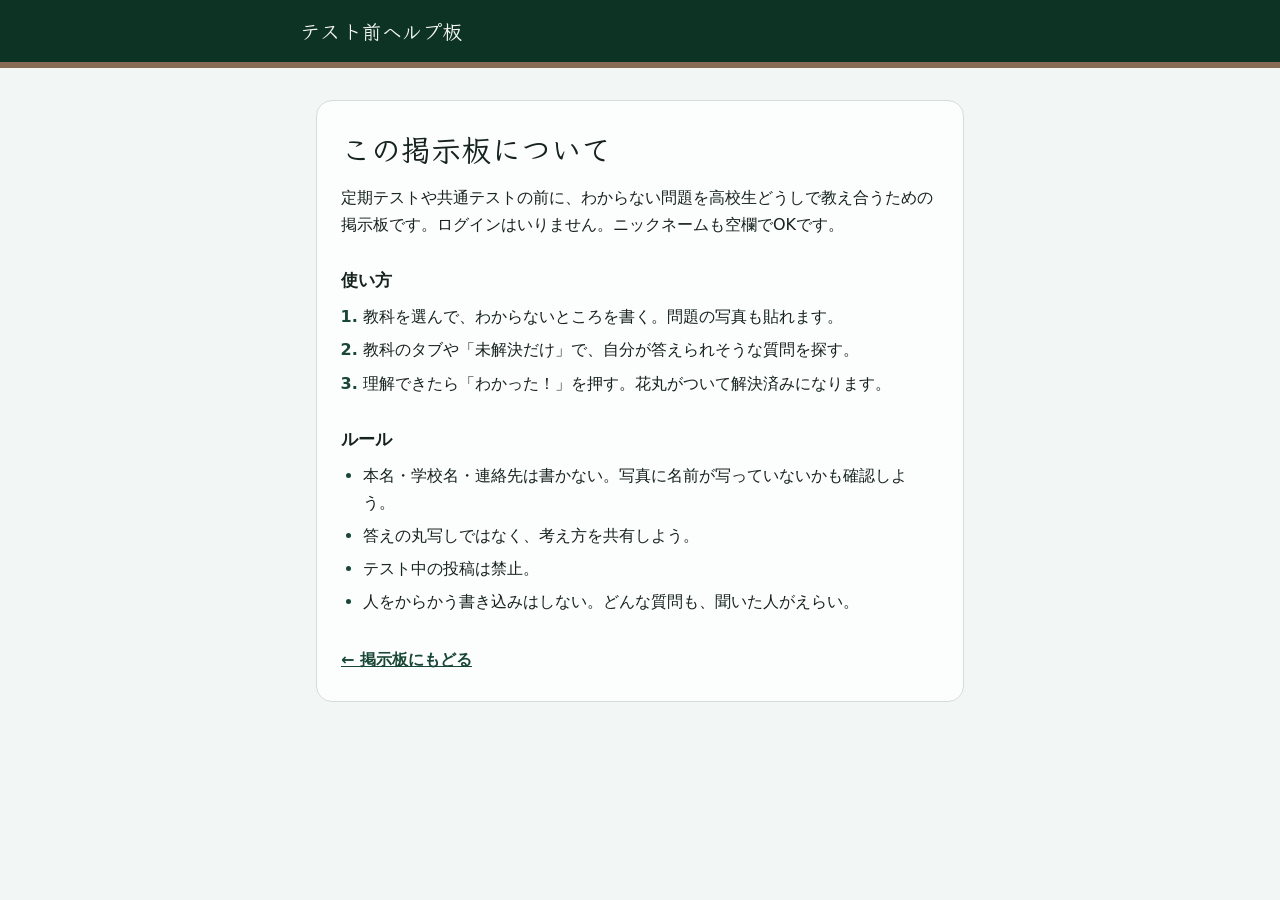
<file: static/about.html>
<!doctype html>
<html lang="ja">
<head>
  <meta charset="utf-8">
  <meta name="viewport" content="width=device-width, initial-scale=1">
  <meta name="theme-color" content="#21443a">
  <title>この掲示板について - テスト前ヘルプ板</title>
  <link rel="preconnect" href="https://fonts.googleapis.com">
  <link rel="preconnect" href="https://fonts.gstatic.com" crossorigin>
  <link rel="stylesheet" href="https://fonts.googleapis.com/css2?family=Klee+One:wght@600&display=swap">
  <link rel="stylesheet" href="style.css">
</head>
<body>
<header class="mini-head"><div class="mini-head-inner"><a href="/">テスト前ヘルプ板</a></div></header>
<main class="page">
  <article class="sheet">
    <h1>この掲示板について</h1>
    <p>定期テストや共通テストの前に、わからない問題を高校生どうしで教え合うための掲示板です。ログインはいりません。ニックネームも空欄でOKです。</p>

    <h2>使い方</h2>
    <ol>
      <li>教科を選んで、わからないところを書く。問題の写真も貼れます。</li>
      <li>教科のタブや「未解決だけ」で、自分が答えられそうな質問を探す。</li>
      <li>理解できたら「わかった！」を押す。花丸がついて解決済みになります。</li>
    </ol>

    <h2>ルール</h2>
    <ul>
      <li>本名・学校名・連絡先は書かない。写真に名前が写っていないかも確認しよう。</li>
      <li>答えの丸写しではなく、考え方を共有しよう。</li>
      <li>テスト中の投稿は禁止。</li>
      <li>人をからかう書き込みはしない。どんな質問も、聞いた人がえらい。</li>
    </ul>

    <a class="back" href="/">← 掲示板にもどる</a>
  </article>
</main>
</body>
</html>
</file>
<file: static/style.css>
/* テスト前ヘルプ板 — 黒板グリーン × 蛍光ペン × 赤ペン */
:root {
  --brand: oklch(0.36 0.06 165);
  --brand-deep: oklch(0.29 0.05 165);
  --brand-soft: oklch(0.93 0.03 165);
  --chalk: oklch(0.97 0.01 120);
  --chalk-2: oklch(0.88 0.02 150);

  --bg: oklch(0.972 0.006 165);
  --sheet: oklch(0.995 0.002 165);
  --rule: oklch(0.89 0.012 165);
  --rule-soft: oklch(0.935 0.01 165);
  --ink: oklch(0.24 0.02 165);
  --ink-2: oklch(0.43 0.02 165);
  --ink-3: oklch(0.52 0.018 165);

  --marker: oklch(0.92 0.15 102);
  --marker-soft: oklch(0.965 0.07 102);
  --red: oklch(0.52 0.19 27);
  --red-soft: oklch(0.95 0.03 27);
  --focus: oklch(0.55 0.13 165);

  --font-ui: "Hiragino Sans", "Hiragino Kaku Gothic ProN", "Noto Sans JP", "Yu Gothic UI", "Meiryo", system-ui, sans-serif;
  --font-hand: "Klee One", "Hiragino Mincho ProN", "Yu Mincho", serif;

  --r-sm: 6px;
  --r-md: 10px;
  --r-lg: 16px;
  --ease-out: cubic-bezier(0.22, 1, 0.36, 1);

  --z-sticky: 10;
  --z-skip: 50;
}

* { box-sizing: border-box; }
html { -webkit-text-size-adjust: 100%; scroll-padding-top: 72px; }
body {
  margin: 0;
  font-family: var(--font-ui);
  font-size: 1rem;
  line-height: 1.7;
  color: var(--ink);
  background: var(--bg);
  -webkit-font-smoothing: antialiased;
}
h1, h2, h3 { text-wrap: balance; word-break: auto-phrase; }
a { color: var(--brand); }
img { display: block; max-width: 100%; }
:focus-visible { outline: 3px solid var(--focus); outline-offset: 2px; border-radius: var(--r-sm); }

.skip {
  position: absolute; left: 12px; top: -48px; z-index: var(--z-skip);
  background: var(--ink); color: var(--sheet); padding: 8px 14px; border-radius: var(--r-sm);
  text-decoration: none; transition: top 150ms var(--ease-out);
}
.skip:focus { top: 12px; }

/* ---------- 黒板ヘッダー ---------- */
.board-head {
  background: var(--brand-deep) var(--hero) center / cover no-repeat;
  color: var(--chalk);
  border-bottom: 6px solid oklch(0.55 0.05 60); /* 黒板の木枠 */
}
.head-inner {
  max-width: 1180px; margin: 0 auto;
  padding: 28px 20px 30px;
  display: flex; align-items: center; justify-content: space-between; gap: 20px;
}
.brand-sub { margin: 0; font-size: 0.875rem; color: var(--chalk-2); letter-spacing: 0.04em; }
.board-head h1 {
  margin: 2px 0 6px;
  font-family: var(--font-hand); font-weight: 600;
  font-size: 2rem; line-height: 1.25; letter-spacing: 0.02em;
}
.board-head h1 a { color: inherit; text-decoration: none; }
.lede { margin: 0; color: var(--chalk-2); font-size: 0.9375rem; max-width: 42ch; word-break: auto-phrase; text-wrap: balance; }

/* 日めくりカレンダー */
.countdown {
  flex: none;
  display: grid; justify-items: center;
  min-width: 112px;
  --band: 14px;
  background: linear-gradient(var(--red) 0 var(--band), var(--sheet) var(--band));
  color: var(--ink);
  border-radius: var(--r-md);
  padding: calc(var(--band) + 8px) 14px 10px;
  box-shadow: 0 2px 0 oklch(0.2 0.02 165 / 0.35), 0 10px 24px -12px oklch(0.1 0.02 165 / 0.6);
  transform: rotate(2deg);
  text-align: center;
}
.cd-label { font-size: 0.75rem; font-weight: 700; color: var(--ink-2); line-height: 1.3; }
.cd-num {
  font-family: var(--font-hand); font-weight: 600;
  font-size: 2.75rem; line-height: 1.05; font-variant-numeric: tabular-nums;
}
.cd-num small { font-size: 0.4em; margin-left: 2px; }
.cd-num.cd-today { font-size: 1.75rem; padding: 4px 0; }
.cd-date { font-size: 0.75rem; color: var(--ink-2); }

/* ---------- レイアウト ---------- */
.layout {
  max-width: 1180px; margin: 0 auto;
  padding: 20px 16px 48px;
  display: grid; gap: 20px;
}
@media (min-width: 960px) {
  .layout { grid-template-columns: 372px minmax(0, 1fr); gap: 36px; padding-top: 32px; align-items: start; }
  .composer-wrap { position: sticky; top: 20px; }
  .board-head h1 { font-size: 2.625rem; }
  .head-inner { padding: 40px 24px 44px; }
  .cd-num { font-size: 3.25rem; }
}

/* ---------- 質問フォーム ---------- */
.composer {
  background: var(--sheet);
  border: 1px solid var(--rule);
  border-radius: var(--r-lg);
  overflow: hidden;
}
.composer summary {
  list-style: none; cursor: pointer;
  display: flex; align-items: center; gap: 10px;
  min-height: 56px; padding: 12px 18px;
  font-weight: 700; font-size: 1.0625rem;
  background: var(--brand); color: var(--chalk);
  transition: background-color 180ms var(--ease-out);
}
.composer summary::-webkit-details-marker { display: none; }
.composer summary:hover { background: var(--brand-deep); }
.summary-plus {
  position: relative; width: 22px; height: 22px; flex: none;
  border-radius: 50%; background: var(--marker);
}
.summary-plus::before, .summary-plus::after {
  content: ""; position: absolute; left: 50%; top: 50%;
  width: 10px; height: 2px; background: var(--ink); border-radius: 1px;
  transform: translate(-50%, -50%);
  transition: transform 200ms var(--ease-out);
}
.summary-plus::after { transform: translate(-50%, -50%) rotate(90deg); }
.composer[open] .summary-plus::after { transform: translate(-50%, -50%) rotate(0deg); }
.summary-hint { margin-left: auto; font-size: 0.8125rem; font-weight: 500; color: var(--chalk-2); }

@media (min-width: 960px) {
  .composer summary { pointer-events: none; }
  .composer summary .summary-plus { display: none; }
}

.composer form { display: grid; gap: 18px; padding: 20px 18px 18px; }
.field { display: grid; gap: 6px; }
.field label, .label-text, .subject-pick legend {
  font-size: 0.875rem; font-weight: 700; color: var(--ink);
}
.label-text em { font-style: normal; font-weight: 500; color: var(--ink-2); }

input[type="text"], input:not([type]), textarea {
  font: inherit; color: var(--ink);
  width: 100%;
  padding: 10px 12px;
  background: var(--sheet);
  border: 1.5px solid var(--rule);
  border-radius: var(--r-md);
  transition: border-color 150ms var(--ease-out), box-shadow 150ms var(--ease-out);
}
input::placeholder, textarea::placeholder { color: var(--ink-3); }
input:hover, textarea:hover { border-color: oklch(0.8 0.015 165); }
input:focus-visible, textarea:focus-visible {
  outline: none; border-color: var(--focus);
  box-shadow: 0 0 0 3px oklch(0.55 0.13 165 / 0.22);
}
input:user-invalid, textarea:user-invalid { border-color: var(--red); }

/* ノートの罫線 */
textarea {
  --lh: 1.8rem;
  resize: vertical; min-height: calc(var(--lh) * 5 + 12px);
  line-height: var(--lh);
  padding: 6px 12px;
  background-image: linear-gradient(to bottom, transparent calc(var(--lh) - 1px), var(--rule-soft) calc(var(--lh) - 1px));
  background-size: 100% var(--lh);
  background-position: 0 6px;
  background-attachment: local;
}

.subject-pick { border: 0; margin: 0; padding: 0; min-width: 0; }
.subject-pick legend { padding: 0; margin-bottom: 8px; }
.chips { display: flex; flex-wrap: wrap; gap: 8px; }
.chip { position: relative; cursor: pointer; }
.chip input { position: absolute; inset: 0; opacity: 0; margin: 0; cursor: pointer; }
.chip span {
  display: inline-flex; align-items: center; min-height: 40px;
  padding: 0 14px; border-radius: 999px;
  font-size: 0.9375rem; font-weight: 600;
  color: var(--s-ink); background: var(--sheet);
  border: 1.5px solid var(--s-line);
  transition: background-color 150ms var(--ease-out), color 150ms var(--ease-out);
}
.chip:hover span { background: var(--s-bg); }
.chip input:checked + span { background: var(--s-ink); border-color: var(--s-ink); color: var(--sheet); }
.chip input:checked + span::before { content: "✓"; margin-right: 4px; font-size: 0.85em; }
.chip input:focus-visible + span { outline: 3px solid var(--focus); outline-offset: 2px; }

/* 写真 */
.drop {
  position: relative; display: block; cursor: pointer;
  border: 1.5px dashed oklch(0.78 0.02 165);
  border-radius: var(--r-md);
  background: var(--bg);
  transition: border-color 150ms var(--ease-out), background-color 150ms var(--ease-out);
}
.drop:hover { border-color: var(--focus); background: var(--brand-soft); }
.drop:has(input:focus-visible) { outline: 3px solid var(--focus); outline-offset: 2px; }
.drop input { position: absolute; inset: 0; opacity: 0; cursor: pointer; }
.drop-empty { display: flex; align-items: center; gap: 12px; padding: 14px 16px; color: var(--ink-2); font-size: 0.9375rem; }
.drop-empty svg { width: 28px; height: 28px; flex: none; fill: none; stroke: var(--brand); stroke-width: 1.6; stroke-linejoin: round; }
.drop-empty small { display: block; font-size: 0.75rem; color: var(--ink-3); }
.drop.has-image .drop-empty { display: none; }
.drop-preview img { max-height: 200px; margin: 8px auto; border-radius: var(--r-sm); }
.field-error { margin: 0; color: var(--red); font-size: 0.875rem; font-weight: 600; }

.btn-primary {
  font: inherit; font-weight: 700; font-size: 1rem;
  min-height: 50px; padding: 0 20px;
  border: 0; border-radius: var(--r-md);
  background: var(--brand); color: var(--chalk);
  cursor: pointer;
  box-shadow: 0 2px 0 var(--brand-deep);
  transition: background-color 150ms var(--ease-out), transform 100ms var(--ease-out), box-shadow 100ms var(--ease-out);
}
.btn-primary:hover { background: var(--brand-deep); }
.btn-primary:active { transform: translateY(2px); box-shadow: 0 0 0 var(--brand-deep); }
.btn-primary:disabled { cursor: progress; opacity: 0.75; }
.btn-primary.is-loading .btn-label::after {
  content: ""; display: inline-block; width: 14px; height: 14px; margin-left: 8px; vertical-align: -2px;
  border: 2px solid currentColor; border-right-color: transparent; border-radius: 50%;
  animation: spin 700ms linear infinite;
}
@keyframes spin { to { transform: rotate(360deg); } }

.link-btn {
  justify-self: start;
  font: inherit; font-size: 0.875rem; font-weight: 600;
  background: none; border: 0; padding: 4px 0; cursor: pointer;
  color: var(--brand); text-decoration: underline; text-underline-offset: 3px;
}
.fine { margin: -6px 0 0; font-size: 0.8125rem; color: var(--ink-2); text-align: center; }

/* ---------- 教科カラー（色だけで区別しない：必ず文字ラベル付き） ---------- */
.s-math  { --h: 245; }
.s-eng   { --h: 25; }
.s-jpn   { --h: 330; }
.s-sci   { --h: 150; }
.s-soc   { --h: 70; }
.s-etc   { --h: 165; --c: 0.015; }
[class*="s-"] {
  --s-ink:  oklch(0.42 calc(var(--c, 0.11)) var(--h));
  --s-bg:   oklch(0.955 calc(var(--c, 0.11) * 0.3) var(--h));
  --s-line: oklch(0.86 calc(var(--c, 0.11) * 0.5) var(--h));
}

/* ---------- 教科タブ（ノートのインデックス） ---------- */
.feed-wrap { min-width: 0; }
.tabs {
  position: sticky; top: 0; z-index: var(--z-sticky);
  background: var(--bg);
  margin: 0 -16px; padding: 8px 16px 0;
}
.tabs-scroll {
  display: flex; gap: 4px;
  overflow-x: auto; scrollbar-width: none;
  border-bottom: 1px solid var(--rule);
  -webkit-mask-image: linear-gradient(to right, #000 calc(100% - 24px), transparent);
          mask-image: linear-gradient(to right, #000 calc(100% - 24px), transparent);
}
.tabs-scroll::-webkit-scrollbar { display: none; }
.tab {
  flex: none;
  display: inline-flex; align-items: center; gap: 6px;
  min-height: 44px; padding: 0 14px;
  margin-bottom: -1px;
  border: 1px solid transparent; border-bottom: 0;
  border-radius: var(--r-md) var(--r-md) 0 0;
  color: var(--ink-2); font-weight: 600; font-size: 0.9375rem; text-decoration: none;
  transition: color 150ms var(--ease-out), background-color 150ms var(--ease-out);
}
.tab:hover { color: var(--ink); background: var(--rule-soft); }
.tab[class*="s-"]:hover { color: var(--s-ink); background: var(--s-bg); }
.tab[aria-current="page"] {
  background: var(--sheet); color: var(--ink);
  border-color: var(--rule);
  box-shadow: inset 0 3px 0 var(--s-ink, var(--brand));
}
.tab[class*="s-"][aria-current="page"] { color: var(--s-ink); }
.count {
  min-width: 20px; height: 20px; padding: 0 6px;
  display: inline-grid; place-items: center;
  border-radius: 999px; background: var(--marker); color: var(--ink);
  font-size: 0.75rem; font-weight: 700; line-height: 1; font-variant-numeric: tabular-nums;
}
@media (min-width: 960px) {
  .tabs { margin: 0; padding: 0; }
  .tabs-scroll { -webkit-mask-image: none; mask-image: none; }
}

/* ---------- 質問一覧（1枚のノート） ---------- */
.feed-bar, .feed, .empty, .notice { background: var(--sheet); border: 1px solid var(--rule); border-top: 0; }
.feed-bar {
  display: flex; align-items: center; justify-content: space-between; gap: 12px;
  padding: 12px 18px;
}
.feed-title { margin: 0; font-weight: 700; }
.feed-title span { margin-left: 6px; font-weight: 500; color: var(--ink-2); font-size: 0.875rem; }

.toggle {
  display: inline-flex; align-items: center; gap: 8px; min-height: 36px;
  font-size: 0.875rem; font-weight: 600; color: var(--ink-2); text-decoration: none;
}
.toggle-track {
  position: relative; width: 36px; height: 22px; border-radius: 999px;
  background: var(--rule); transition: background-color 180ms var(--ease-out);
}
.toggle-track::after {
  content: ""; position: absolute; top: 3px; left: 3px;
  width: 16px; height: 16px; border-radius: 50%; background: var(--sheet);
  box-shadow: 0 1px 2px oklch(0.2 0.02 165 / 0.3);
  transition: transform 180ms var(--ease-out);
}
.toggle[aria-checked="true"] { color: var(--ink); }
.toggle[aria-checked="true"] .toggle-track { background: var(--brand); }
.toggle[aria-checked="true"] .toggle-track::after { transform: translateX(14px); }

.notice {
  margin: 0; padding: 10px 18px;
  background: var(--marker-soft); color: var(--ink);
  font-size: 0.9375rem; font-weight: 600;
}
.notice::before { content: "✓ "; color: var(--brand); }

.feed {
  list-style: none; margin: 0; padding: 0;
  border-radius: 0 0 var(--r-lg) var(--r-lg);
}
.entry {
  padding: 18px 18px 16px;
  border-top: 1px solid var(--rule-soft);
}
.entry:first-child { border-top: 0; }
.entry:last-child { border-radius: 0 0 var(--r-lg) var(--r-lg); }

.entry-meta {
  display: flex; flex-wrap: wrap; align-items: center; gap: 4px 10px;
  font-size: 0.8125rem; color: var(--ink-2);
}
.subj {
  padding: 1px 9px; border-radius: var(--r-sm);
  background: var(--s-bg); color: var(--s-ink);
  border: 1px solid var(--s-line);
  font-weight: 700;
}
.who { font-weight: 600; color: var(--ink); }
.entry-meta time { margin-left: auto; font-variant-numeric: tabular-nums; }

.entry-title { margin: 8px 0 6px; font-size: 1.25rem; line-height: 1.45; font-weight: 700; }
.hl {
  background-image: linear-gradient(transparent 58%, var(--marker) 58%, var(--marker) 92%, transparent 92%);
  background-repeat: no-repeat;
  background-size: 0% 100%;
  -webkit-box-decoration-break: clone; box-decoration-break: clone;
  padding: 0 2px;
}
.is-solved .hl { background-size: 100% 100%; }

.entry-body { margin: 0; white-space: pre-wrap; overflow-wrap: anywhere; max-width: 65ch; line-height: 1.8; }
.entry-photo { display: inline-block; margin-top: 12px; border-radius: var(--r-md); }
.entry-photo img {
  max-height: 320px; width: auto;
  border-radius: var(--r-md); border: 1px solid var(--rule);
  background: var(--bg);
}

.entry-foot { display: flex; align-items: center; gap: 12px; margin-top: 14px; min-height: 40px; }
.entry-foot form { margin: 0; }
.btn-solve {
  font: inherit; font-weight: 700; font-size: 0.9375rem;
  min-height: 40px; padding: 0 16px;
  border-radius: 999px; cursor: pointer;
  color: var(--brand); background: var(--sheet);
  border: 1.5px solid var(--brand);
  transition: background-color 150ms var(--ease-out), color 150ms var(--ease-out), transform 100ms var(--ease-out);
}
.btn-solve:hover { background: var(--marker); border-color: var(--ink); color: var(--ink); }
.btn-solve:active { transform: scale(0.97); }
.btn-solve:disabled { opacity: 0.7; cursor: progress; }
.solve-hint { font-size: 0.8125rem; color: var(--ink-2); }

.solved-mark {
  display: inline-flex; align-items: center; gap: 6px;
  color: var(--red); font-weight: 700; font-size: 0.9375rem;
}
.hanamaru { width: 38px; height: 38px; fill: none; stroke: var(--red); stroke-width: 3.2; stroke-linecap: round; stroke-linejoin: round; transform: rotate(-8deg); }
.is-solved .entry-body, .is-solved .entry-photo { opacity: 0.85; }

/* 解決した瞬間：花丸を描いて、蛍光ペンを引く */
.just-solved .hanamaru path { stroke-dasharray: 1; stroke-dashoffset: 1; animation: draw 650ms var(--ease-out) 150ms forwards; }
.just-solved .hl { background-size: 0% 100%; animation: marker 520ms var(--ease-out) 650ms forwards; }
.just-posted { animation: posted 1800ms var(--ease-out); }
@keyframes draw { to { stroke-dashoffset: 0; } }
@keyframes marker { to { background-size: 100% 100%; } }
@keyframes posted { from { background-color: var(--marker-soft); } to { background-color: var(--sheet); } }

/* ---------- 空のとき ---------- */
.empty {
  border-radius: 0 0 var(--r-lg) var(--r-lg);
  padding: 40px 24px 36px; text-align: center; color: var(--ink-2);
  background-image: linear-gradient(to bottom, transparent calc(1.8rem - 1px), var(--rule-soft) calc(1.8rem - 1px));
  background-size: 100% 1.8rem;
  background-color: var(--sheet);
}
.empty p { max-width: 36ch; margin: 0 auto 8px; line-height: 1.8rem; word-break: auto-phrase; text-wrap: balance; }
.empty-title { font-family: var(--font-hand); font-weight: 600; font-size: 1.5rem; color: var(--ink); }
.empty .link-btn { display: inline-block; margin-top: 8px; font-size: 1rem; }

.site-foot { text-align: center; padding: 8px 16px 40px; font-size: 0.875rem; }

/* ---------- 説明ページ・エラーページ ---------- */
.page {
  max-width: 680px; margin: 0 auto; padding: 32px 16px 56px;
}
.page .sheet {
  background: var(--sheet); border: 1px solid var(--rule); border-radius: var(--r-lg);
  padding: 28px 24px;
}
.page h1 { font-family: var(--font-hand); font-weight: 600; font-size: 1.875rem; margin: 0 0 12px; line-height: 1.3; }
.page h2 { font-size: 1.0625rem; margin: 28px 0 8px; }
.page p, .page li { max-width: 65ch; }
.page ol, .page ul { padding-left: 1.4em; margin: 0; }
.page li { margin-bottom: 6px; }
.page li::marker { color: var(--brand); font-weight: 700; }
.page .back { display: inline-block; margin-top: 24px; font-weight: 700; }
.mini-head { background: var(--brand-deep) var(--hero, none) center / cover; color: var(--chalk); padding: 14px 16px; border-bottom: 6px solid oklch(0.55 0.05 60); }
.mini-head a { color: inherit; text-decoration: none; font-family: var(--font-hand); font-weight: 600; font-size: 1.25rem; }
.mini-head-inner { max-width: 680px; margin: 0 auto; }

@media (max-width: 520px) {
  .head-inner { padding: 20px 16px 22px; gap: 14px; }
  .board-head h1 { font-size: 1.75rem; }
  .lede { font-size: 0.875rem; }
  .countdown { --band: 10px; min-width: 92px; padding: calc(var(--band) + 6px) 10px 8px; }
  .cd-num { font-size: 2.25rem; }
  .solve-hint { display: none; }
}

@media (prefers-reduced-motion: reduce) {
  *, *::before, *::after { transition-duration: 0.01ms !important; animation-duration: 0.01ms !important; animation-delay: 0ms !important; }
  .btn-primary.is-loading .btn-label::after { animation: none; border-right-color: currentColor; opacity: 0.5; }
}
</file>
